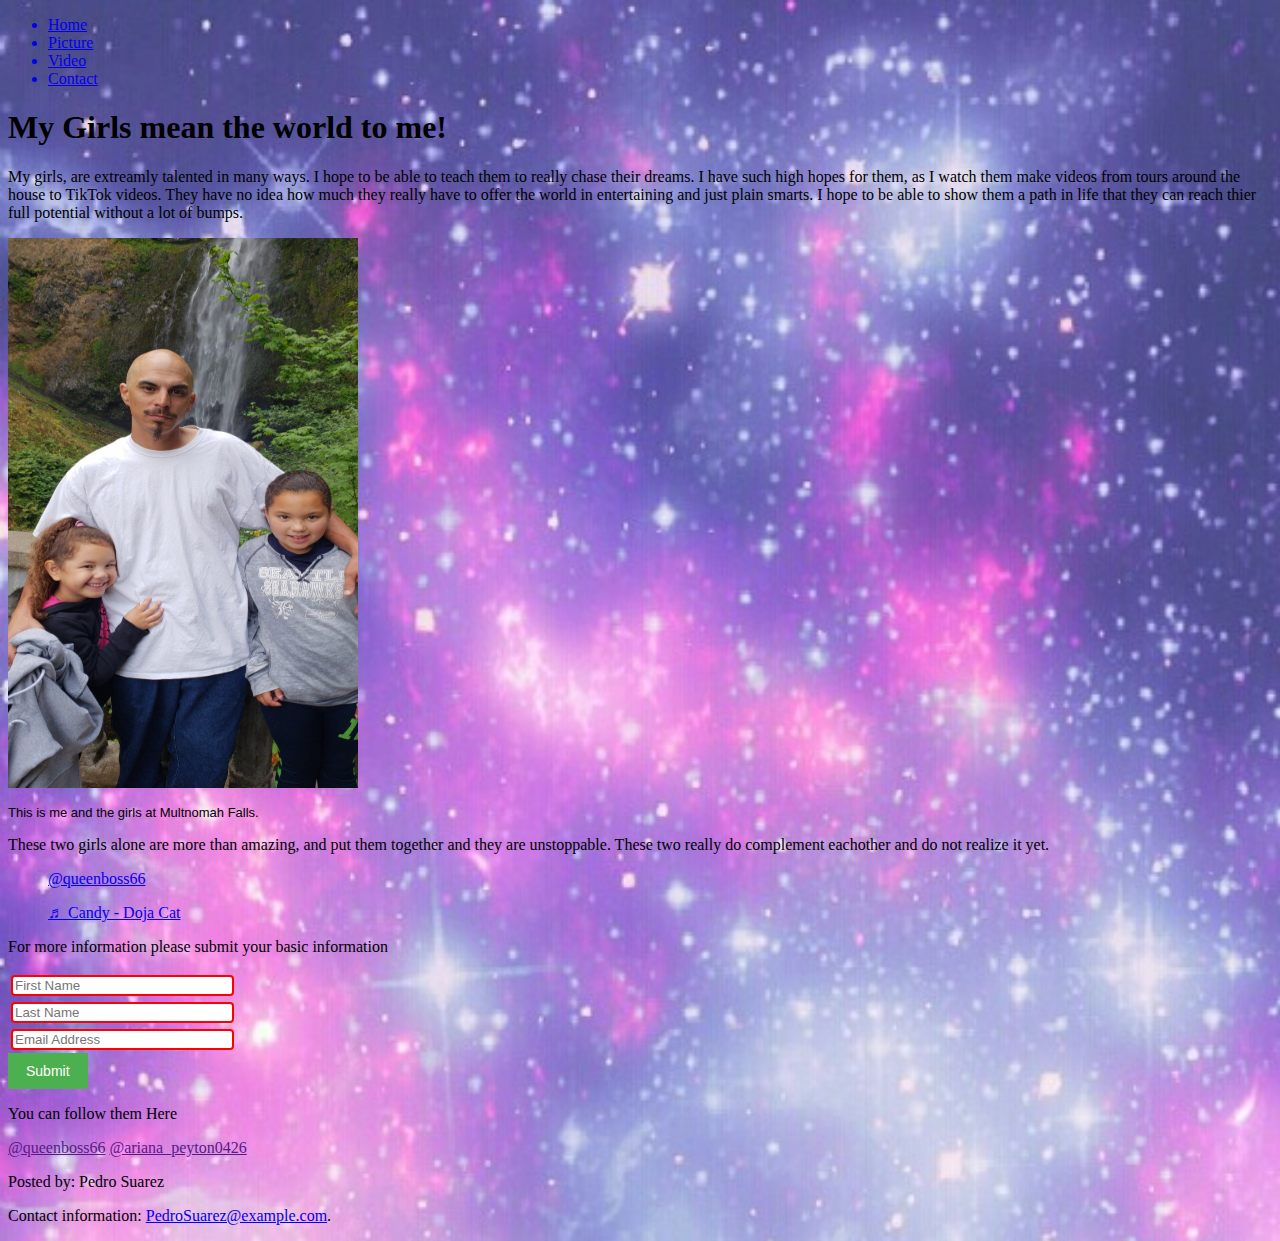
<file: one_page_website/index.html>
<!DOCTYPE html>

<head>
    <meta charset="utf-8">
    <title>My Girls are my Everything</title>
    <meta name="Pedro Suarez">
    <link rel="stylesheet" type="text/css" href="./css/one_page_website.css">
   
</head>

<body>
    
<!-- Nav -->

<div class="wrap">
    <div class="menu">
        <ul class="menu">
            <a href="#home"><li>Home</li></a>
            <a href="#pic"><li>Picture</li></a>
            <a href="#video"><li>Video</li></a>
            <a href="#contact"><li>Contact</li></a>
        </ul>
    </div>
</div>
<!-- End Nav -->

    <main>

        <!-- home -->
<div id="home">
    <h1><span class="blinking">My Girls mean the world to me!</span></h1>

</div>

<div>
    <p>My girls, are extreamly talented in many ways. I hope to be able to teach them to really chase 
        their dreams. I have such high hopes for them, as I watch them make videos from
        tours around the house to TikTok videos. They have no idea how much they really have
        to offer the world in entertaining and just plain smarts. I hope to be able to 
        show them a path in life that they can reach thier full potential without a 
        lot of bumps.
    </p>
</div>
<!-- End home -->

<!-- Picture -->

<div id="pic">

    <img src="./images/girls_1.JPG" alt="My girls" height="550" width="350">
        <p class="picture">
        This is me and the girls at Multnomah Falls.
        </p>

</div>
<!-- End picture -->

</main>


<footer>

    <!-- video -->
    <div>
        <p>
            These two girls alone are more than amazing, and put them together and they are
            unstoppable. These two really do complement eachother and do not realize it yet.
        </p>
    </div>

    <div id="video">

        <blockquote class="tiktok-embed" cite="https://www.tiktok.com/@queenboss66/video/6774871195062979846" data-video-id="6774871195062979846" style="max-width: 400px;min-width: 250px;" > <section> <a target="_blank" title="@queenboss66" href="https://www.tiktok.com/@queenboss66">@queenboss66</a> <p></p> <a target="_blank" title="♬ Candy - Doja Cat" href="https://www.tiktok.com/music/Candy-6755825984173280006">♬ Candy - Doja Cat</a> </section> </blockquote> <script async src="https://www.tiktok.com/embed.js"></script>
            
    </div>
<!-- End video -->

<!-- Contact -->

<section>
    <div id="contact">
        <p>For more information please submit your basic information</p>
        <form>
            <input type="text" name="firstname" placeholder="First Name"><br>
            <input type="text" name="lastname" placeholder="Last Name"><br>
            <input type="text" name="email" placeholder="Email Address"><br>
          </form>
          <button class="button" type="submit" value="Submit">Submit</button> 
    </div>
</section>
<!-- tiktok links -->
<p>You can follow them Here</p>
<a href="">@queenboss66</a>
<a href="">@ariana_peyton0426</a>

<p>Posted by: Pedro Suarez</p>
            <p>Contact information: <a href="#">
            PedroSuarez@example.com</a>.</p>

</footer>

</html>
</file>
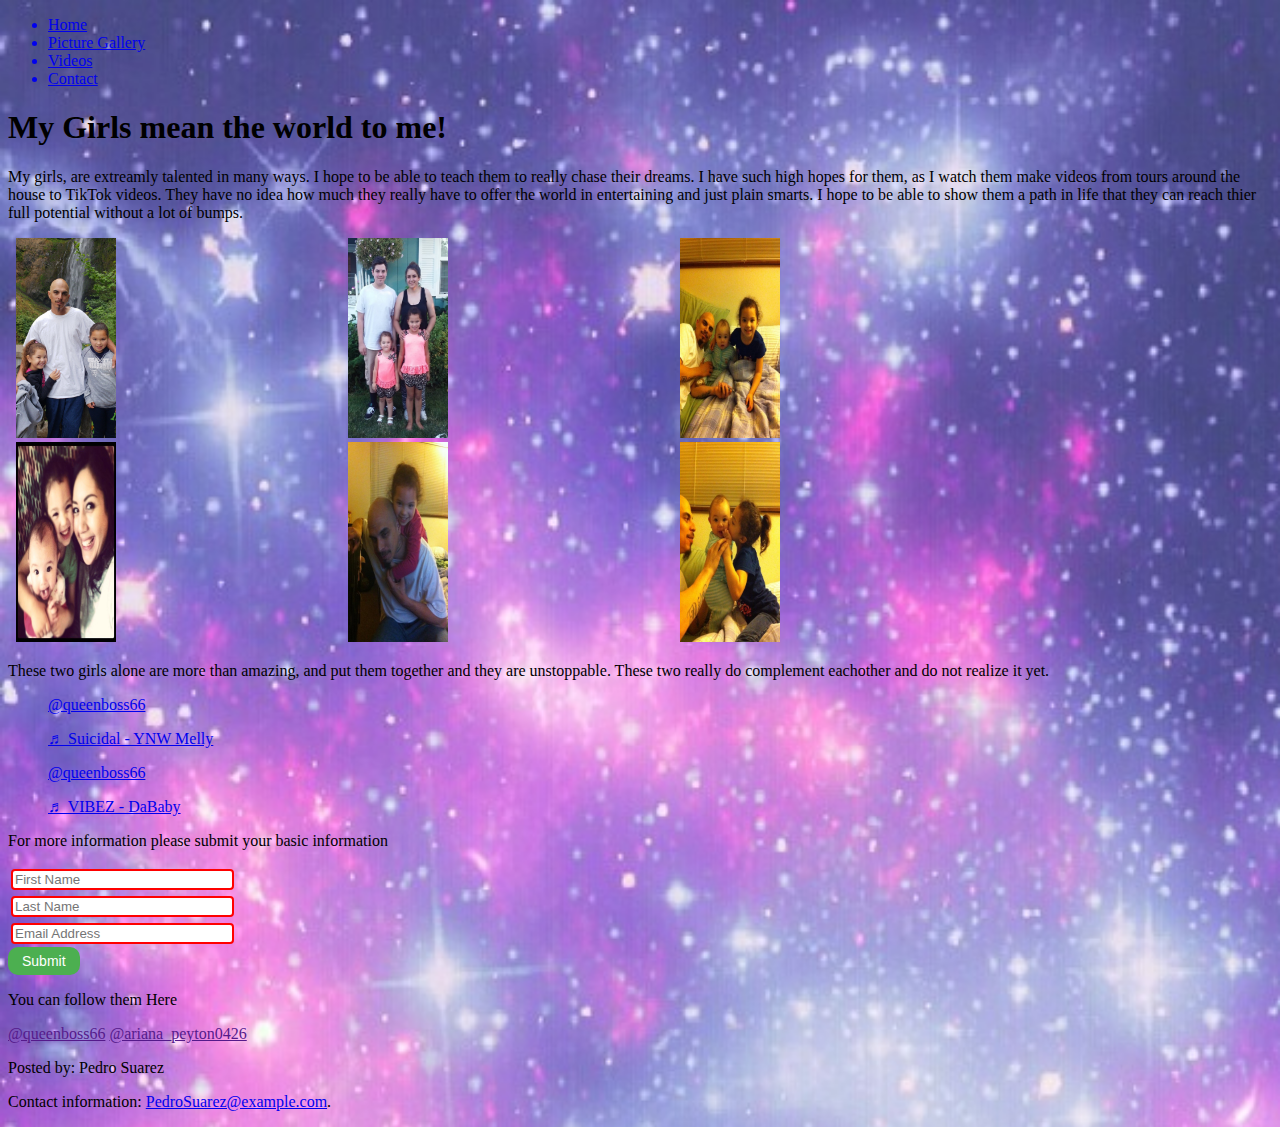
<file: website/index.html>
<!DOCTYPE html>

<head>
    <meta charset="utf-8">
    <title>My Girls are my Everything</title>
    <meta name="Pedro Suarez">
    <link rel="stylesheet" type="text/css" href="./css/one_page_website.css">
    <script src="./js/one_page.js"></script>
</head>

<body>

    <!-- Nav -->
    <div class="wrap">
        <div class="menu">
            <ul class="menu">
                <a href="#home">
                    <li>Home</li>
                </a>
                <a href="#pic">
                    <li>Picture Gallery</li>
                </a>
                <a href="#video">
                    <li>Videos</li>
                </a>
                <a href="#contact">
                    <li>Contact</li>
                </a>
            </ul>
        </div>
    </div>
    <!-- End Nav -->

    <main>

        <!-- home -->
        <div id="home">
            <h1><span class="blinking">My Girls mean the world to me!</span></h1>

        </div>

        <div>
            <p>My girls, are extreamly talented in many ways. I hope to be able to teach them to really chase
                their dreams. I have such high hopes for them, as I watch them make videos from
                tours around the house to TikTok videos. They have no idea how much they really have
                to offer the world in entertaining and just plain smarts. I hope to be able to
                show them a path in life that they can reach thier full potential without a
                lot of bumps.
            </p>
        </div>
        <!-- End home -->

        <!-- Lightbox imgs -->
        <div class="row" id="pic">
            <div class="column">
                <img src="./images/girls_1.JPG" alt="My girls" height="200px" width="100px"
                    onclick="openModal();currentSlide(1)" class="hover-shadow">
            </div>
            <div class="column">
                <img src="./images/img1.jpg" height="200px" width="100px" onclick="openModal();currentSlide(2)"
                    class="hover-shadow">
            </div>
            <div class="column">
                <img src="./images/img2.jpg" height="200px" width="100px" onclick="openModal();currentSlide(3)"
                    class="hover-shadow">
            </div>
            <div class="column">
                <img src="./images/img6.jpg" height="200px" width="100px" onclick="openModal();currentSlide(4)"
                    class="hover-shadow">
            </div>
            <div class="column">
                <img src="./images/img3.jpg" height="200px" width="100px" onclick="openModal();currentSlide(3)"
                    class="hover-shadow">
            </div>
            <div class="column">
                <img src="./images/img4.jpg" height="200px" width="100px" onclick="openModal();currentSlide(4)"
                    class="hover-shadow">
            </div>
        </div>
        <!-- End Lightbox imgs-->

        <!-- Lightbox -->
        <div id="myModal" class="modal">
            <span class="close cursor" onclick="closeModal()">&times;</span>
            <div class="modal-content">

                <div class="mySlides">
                    <div class="numbertext">1 / 6</div>
                    <img src="./images/girls_1.JPG" height="560px" width="425px">
                </div>

                <div class="mySlides">
                    <div class="numbertext">2 / 6</div>
                    <img src="./images/img1.jpg" height="560px" width="425px">
                </div>

                <div class="mySlides">
                    <div class="numbertext">3 / 6</div>
                    <img src="./images/img2.jpg" height="560px" width="425px">
                </div>

                <div class="mySlides">
                    <div class="numbertext">4 / 6</div>
                    <img src="./images/img6.jpg" height="560px" width="425px">
                </div>

                <div class="mySlides">
                    <div class="numbertext">5 / 6</div>
                    <img src="./images/img3.jpg" height="560px" width="425px">
                </div>

                <div class="mySlides">
                    <div class="numbertext">6 / 6</div>
                    <img src="./images/img4.jpg" height="560px" width="425px">
                </div>
                <!-- End Lightbox -->

                <!-- Next/prev controls -->
                <a class="prev" onclick="plusSlides(-1)">&#10094;</a>
                <a class="next" onclick="plusSlides(1)">&#10095;</a>
                <!-- End Next/Prev controls-->

                <!-- Caption text -->
                <div class="caption-container">
                    <p id="caption"></p>
                </div>
                <!-- End Caption text-->

                <!-- Thumbnail image controls -->
                <div class="column">
                    <img class="thumbImg" src="./images/girls_1.JPG" height="200px" width="100px"
                        onclick="currentSlide(1)" alt="This is me and the girls at Multnomah Falls.">
                </div>

                <div class="column">
                    <img class="thumbImg" src="./images/img1.jpg" height="200px" width="100px" onclick="currentSlide(2)"
                        alt="My kids at a wedding">
                </div>

                <div class="column">
                    <img class="thumbImg" src="./images/img2.jpg" height="200px" width="100px" onclick="currentSlide(3)"
                        alt="My two youngest girls hanging out with me">
                </div>

                <div class="column">
                    <img class="thumbImg" src="./images/img6.jpg" height="200px" width="100px" onclick="currentSlide(4)"
                        alt="Laureen and the girls">
                </div>

                <div class="column">
                    <img class="thumbImg" src="./images/img3.jpg" height="200px" width="100px" onclick="currentSlide(3)"
                        alt="Me and Peyton when she was younger">
                </div>

                <div class="column">
                    <img class="thumbImg" src="./images/img4.jpg" height="200px" width="100px" onclick="currentSlide(4)"
                        alt="Peyton and baby Ari">
                </div>
                <!-- End Thumbnail controls -->
            </div>
        </div>
    </main>
</body>

<footer>
    <div>
        <p>
            These two girls alone are more than amazing, and put them together and they are
            unstoppable. These two really do complement eachother and do not realize it yet.
        </p>
    </div>

    <!-- tiktok videos -->
    <div id="video">
        <blockquote class="tiktok-embed" cite="https://www.tiktok.com/@queenboss66/video/6780821786373180677"
            data-video-id="6780821786373180677" style="max-width: 605px;min-width: 325px;">
            <section> <a target="_blank" title="@queenboss66"
                    href="https://www.tiktok.com/@queenboss66">@queenboss66</a>
                <p></p> <a target="_blank" title="♬ Suicidal - YNW Melly"
                    href="https://www.tiktok.com/music/Suicidal-6768934736241920773">♬ Suicidal - YNW Melly</a>
            </section>
        </blockquote>

        <script async src="https://www.tiktok.com/embed.js"></script>
        <blockquote class="tiktok-embed" cite="https://www.tiktok.com/@queenboss66/video/6780446456777035014"
            data-video-id="6780446456777035014" style="max-width: 605px;min-width: 325px;">
            <section> <a target="_blank" title="@queenboss66"
                    href="https://www.tiktok.com/@queenboss66">@queenboss66</a>
                <p></p> <a target="_blank" title="♬ VIBEZ - DaBaby"
                    href="https://www.tiktok.com/music/VIBEZ-6770379728990882565">♬ VIBEZ - DaBaby</a>
            </section>
        </blockquote>
        <script async src="https://www.tiktok.com/embed.js"></script>
    </div>
    <!-- End tiktok videos -->

    <!-- Contact -->
    <section>
        <div id="contact">
            <p>For more information please submit your basic information</p>
            <form>
                <input type="text" name="firstname" placeholder="First Name"><br>
                <input type="text" name="lastname" placeholder="Last Name"><br>
                <input type="text" name="email" placeholder="Email Address"><br>
            </form>
            <button class="button" type="submit" value="Submit">Submit</button>
        </div>
    </section>
    <!-- End Contact -->

    <!-- tiktok links -->
    <p>You can follow them Here</p>
    <a href="">@queenboss66</a>
    <a href="">@ariana_peyton0426</a>

    <p>Posted by: Pedro Suarez</p>
    <p>Contact information: <a href="#">
            PedroSuarez@example.com</a>.</p>

</footer>

</html>
</file>
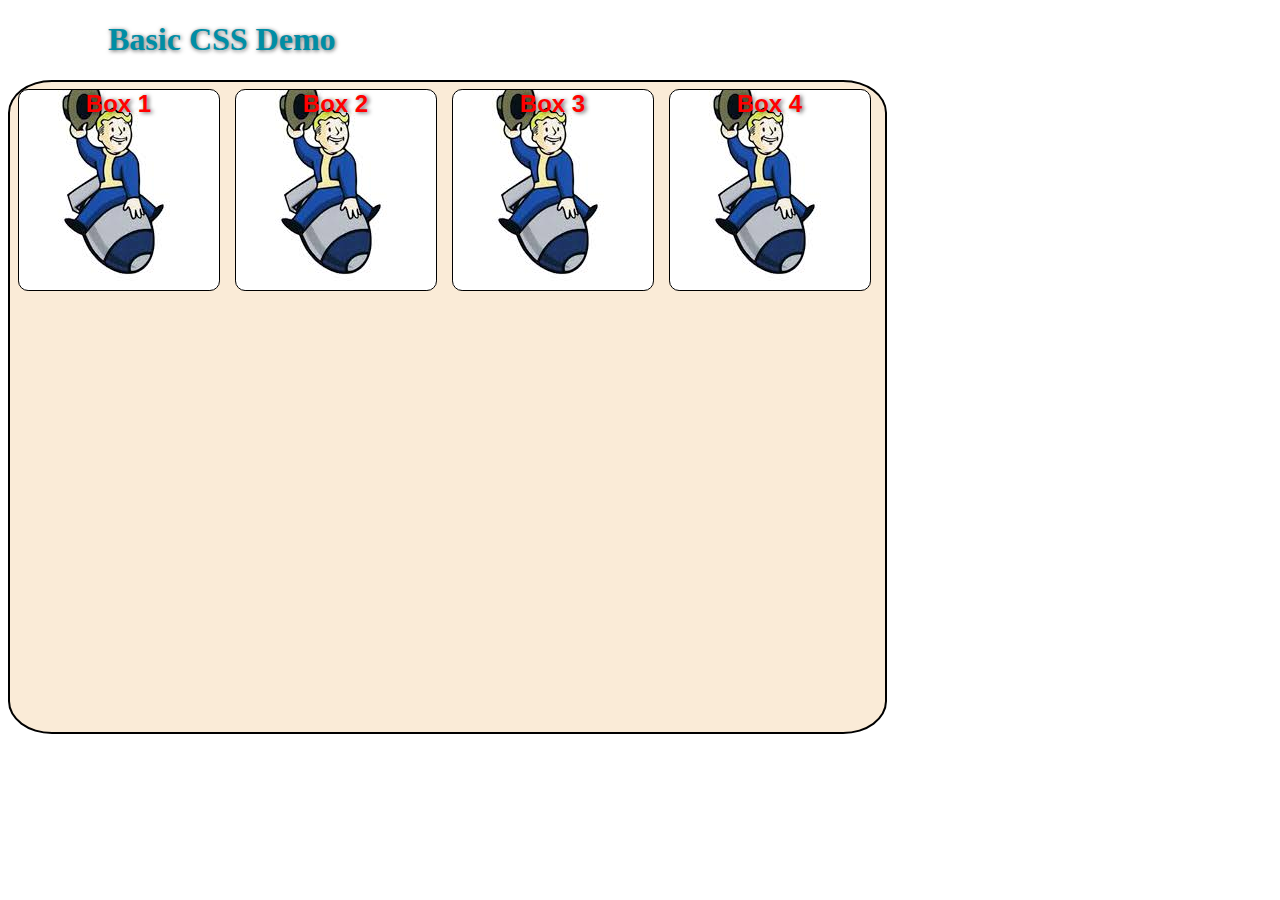
<file: basic_css_demo_1.html>
<!DOCTYPE html>
<html>
    <head>
        <meta charset="utf-8">
        <title>Basic CSS Demo</title>
        <link type="text/css" rel="stylesheet" href="./css/basic_css_demo_1.css">
    </head>

    <body>

        <div>
            <h1>Basic CSS Demo</h1>
        </div>

        <div class="container">
            <div class="squares">
                <p>Box 1</p>
            </div>

            <div class="squares">
                <p>Box 2</p>
            </div>

            <div class="squares">
                <p>Box 3</p>
            </div>

            <div class="squares">
                <p>Box 4</p>
            </div>
        </div>

    </body>

</html>
</file>
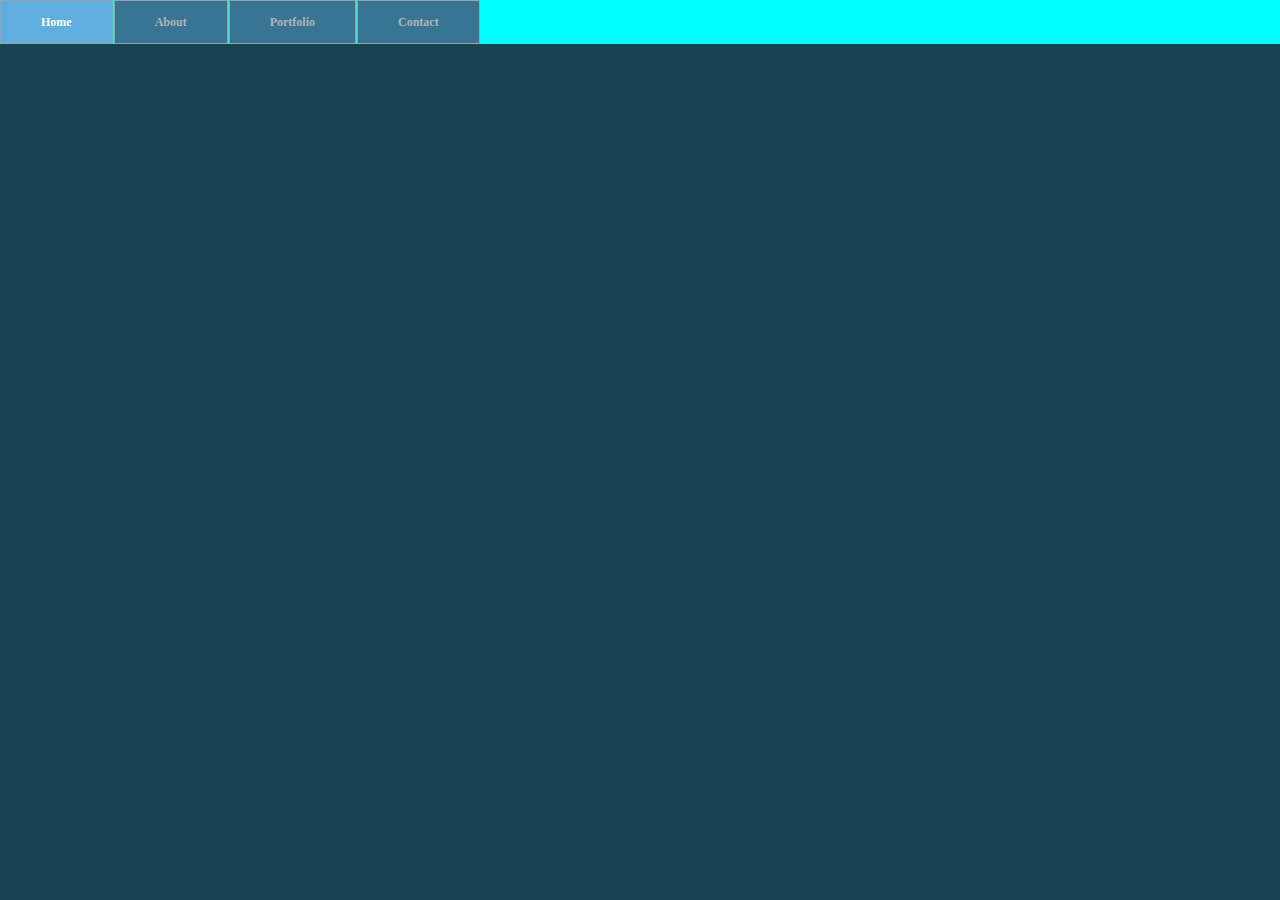
<file: css_menu_rollover.html>
<!DOCTYPE html>
<html lang=en>
    <head>
        <meta charset="utf-8">
        <title>CSS drop-down Menu Demo</title>
        <link rel="stylesheet" href="./css/menu_rollover.css">
    </head>
    <body>
        <div class="wrap">
            <div class="menu-container">
                <ul class="menu">
                    <li>Home</li>
                    <li>About</li>
                    <li>Portfolio
                        <ul class="submenu">
                            <li>Page 1</li>
                            <li>Page 2</li>
                            <li>Page 3</li>
                            <li>Page 4</li>
                        </ul>
                    </li>
                    <li>Contact</li>
                </ul>
            </div>
        </div>
    </body>
</html>
</file>
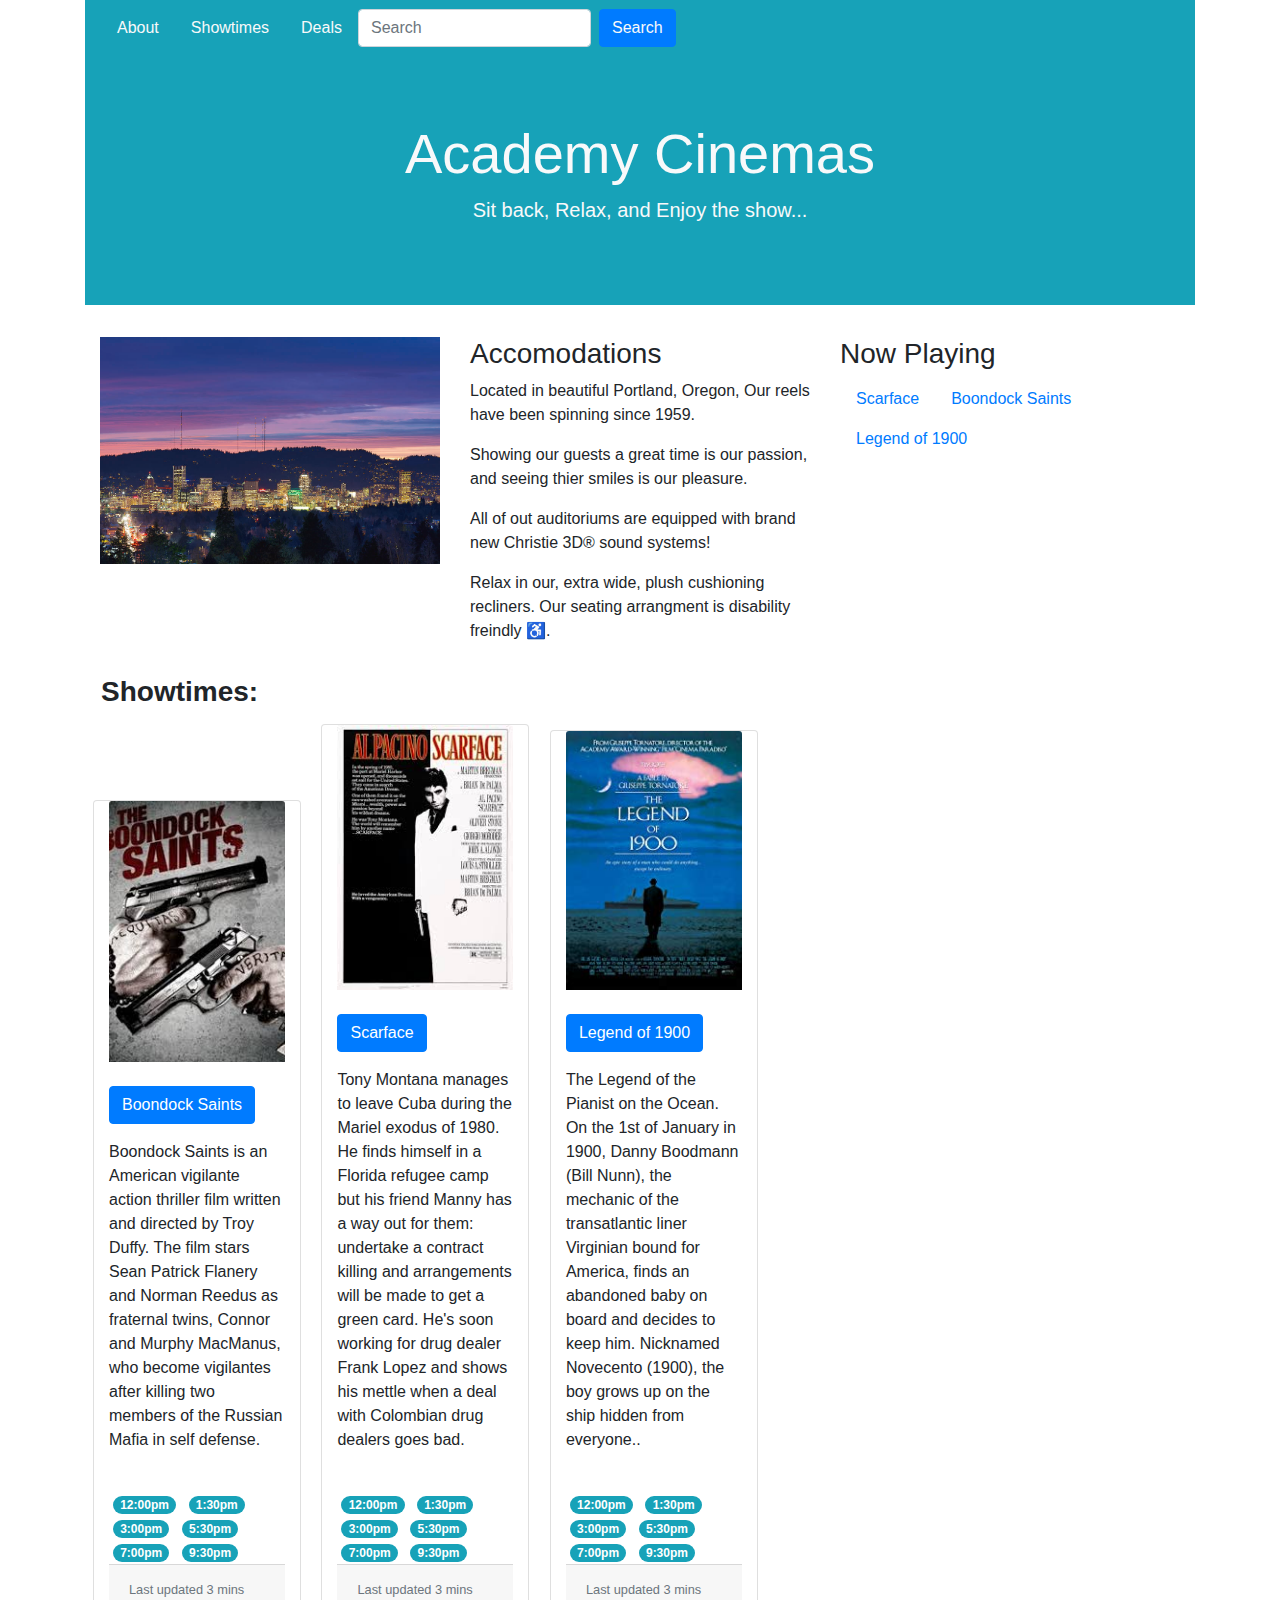
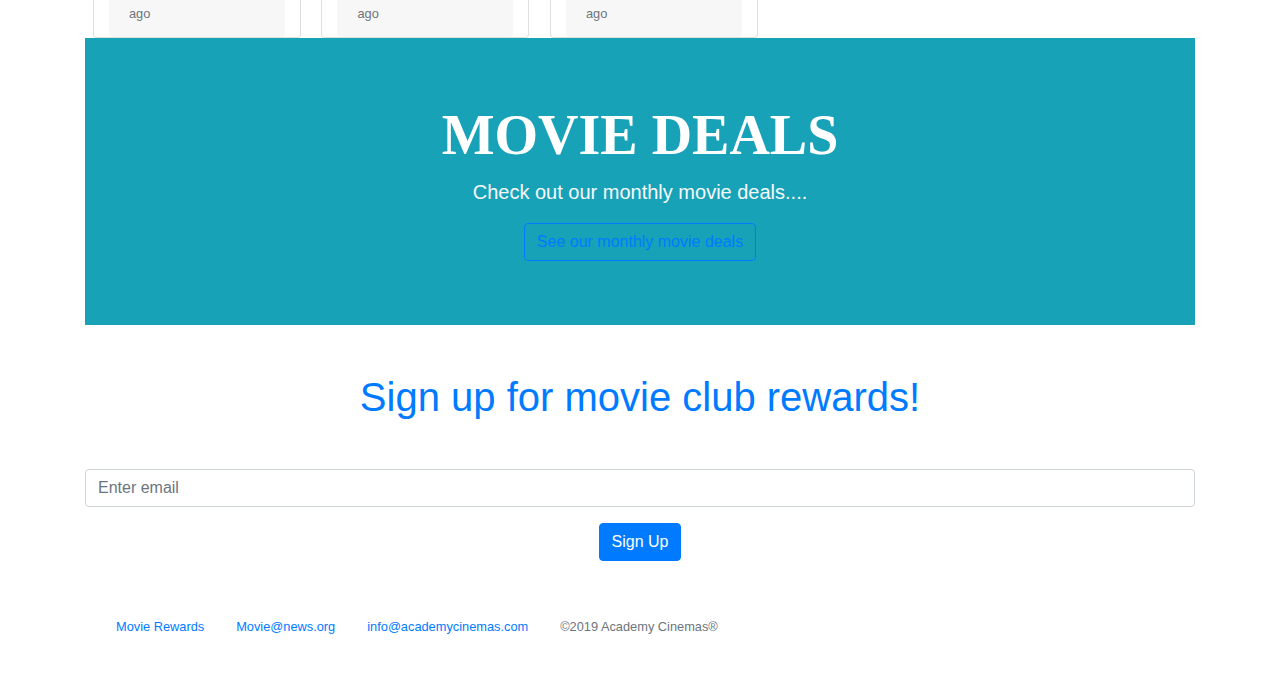
<file: boostrap_4_project/academy_cinemas.html>
<!doctype html>
<html lang="en">

<head>
  <!-- Required meta tags -->
  <meta charset="utf-8">
  <meta name="viewport" content="width=device-width, initial-scale=1, shrink-to-fit=no">

  <!-- Bootstrap CSS -->
  <link rel="stylesheet" href="https://maxcdn.bootstrapcdn.com/bootstrap/4.0.0/css/bootstrap.min.css"
    integrity="sha384-Gn5384xqQ1aoWXA+058RXPxPg6fy4IWvTNh0E263XmFcJlSAwiGgFAW/dAiS6JXm" crossorigin="anonymous">

  <title>Academy Cinemas</title>
</head>

<body>

  <div class="container">
    <nav class="navbar navbar-expand-lg navbar-light bg-info">
      <!-- Navbar -->
      <ul class="nav">
        <li class="nav-item active">
          <a class="nav-link text-light" href="#about">About</a>
        </li>
        <li class="nav-item active">
          <a class="nav-link text-light" href="#showtimes">Showtimes</a>
        </li>
        <li class="nav-item active">
          <a class="nav-link text-light" href="#deals">Deals</a>
        </li>
      </ul>
      <form class="form-inline my-2 my-lg-0">
        <input class="form-control mr-sm-2" type="search" placeholder="Search" aria-label="Search">
        <button class="btn btn-primary my-2 my-sm-0 text-light" type="submit">Search</button>
      </form>
    </nav>
    <!-- End Navbar -->

    <div class="jumbotron jumbotron-fluid bg-info text-light text-center">
      <div class="container">
        <h1 class="display-4">Academy Cinemas</h1>
        <p class="lead">Sit back, Relax, and Enjoy the show...</p>
      </div>
    </div>
    <div class="container">
      <div class="row">
        <div class="col-sm">

          <img class="img-fluid" src="./img/portland_skyline.jpg " alt="">

        </div>
        <div id="about" class="col-sm">

          <h3>Accomodations</h3>
          <p>Located in beautiful Portland, Oregon, Our reels have been spinning since 1959.</p>
          <p>Showing our guests a great time is our passion, and seeing thier smiles is our pleasure.</p>
          <p>All of out auditoriums are equipped with brand new Christie 3D&reg; sound systems!</p>
          <p>Relax in our, extra wide, plush cushioning recliners. Our seating arrangment is disability freindly &#9855.
          </p>

        </div>
        <div class="col-sm">

          <h3>Now Playing</h3>
          <ul class="nav">
            <li class="nav-item">
              <a class="nav-link active" href="#">Scarface</a>
            </li>
            <li class="nav-item">
              <a class="nav-link" href="#">Boondock Saints</a>
            </li>
            <li class="nav-item">
              <a class="nav-link" href="#">Legend of 1900</a>
            </li>
          </ul>

        </div>
      </div>
    </div>

    <!-- Showtimes -->
    <h3 class="my-3 mx-3"><strong>Showtimes:</strong></h3>
    <div class="">
      <div id="showtimes" class="card d-inline-block mx-2 col-sm" style="width: 13rem;">
        <img class="card-img-top" src="./img/boondock.jpeg" alt="">
        <div class="card-block"><br>
          <button type="button" class="btn btn-primary" data-toggle="modal" data-target="#boon">
            Boondock Saints
          </button>
          <p class="card-text">
            <blockquote cite="https://en.wikipedia.org/wiki/The_Boondock_Saints">
              Boondock Saints is an American vigilante action thriller
              film written and directed by Troy Duffy. The film stars Sean Patrick Flanery and
              Norman Reedus as fraternal twins, Connor and Murphy MacManus, who become vigilantes
              after killing two members of the Russian Mafia in self defense.</blockquote>
          </p><br>
          <span class="badge badge-pill badge-info col-m-3 mx-1">12:00pm</span>
          <span class="badge badge-pill badge-info col-m-3 mx-1">1:30pm</span>
          <span class="badge badge-pill badge-info col-m-3 mx-1">3:00pm</span>
          <span class="badge badge-pill badge-info col-m-3 mx-1">5:30pm</span>
          <span class="badge badge-pill badge-info col-m-3 mx-1">7:00pm</span>
          <span class="badge badge-pill badge-info col-m-3 mx-1">9:30pm</span>
        </div>
        <div class="card-footer">
          <small class="text-muted">Last updated 3 mins ago</small>
        </div>
      </div>

      <div class="card d-inline-block mx-2 col-sm" style="width: 13rem;">
        <img class="card-img-top" src="./img/scarface.jpeg" alt="">
        <div class="card-block"><br>
          <button type="button" class="btn btn-primary" data-toggle="modal" data-target="#scar">
            Scarface
          </button>
          <p class="card-text">
            <blockquote cite="https://www.imdb.com/title/tt0086250/">
              Tony Montana manages to leave Cuba during the Mariel exodus of 1980.
              He finds himself in a Florida refugee camp but his friend Manny has a way out for them:
              undertake a contract killing and arrangements will be made to get a green card.
              He's soon working for drug dealer Frank Lopez and shows his mettle when a deal with Colombian drug dealers
              goes bad.</blockquote>
          </p><br>
          <span class="badge badge-pill badge-info col-m-3 mx-1">12:00pm</span>
          <span class="badge badge-pill badge-info col-m-3 mx-1">1:30pm</span>
          <span class="badge badge-pill badge-info col-m-3 mx-1">3:00pm</span>
          <span class="badge badge-pill badge-info col-m-3 mx-1">5:30pm</span>
          <span class="badge badge-pill badge-info col-m-3 mx-1">7:00pm</span>
          <span class="badge badge-pill badge-info col-m-3 mx-1">9:30pm</span>
        </div>
        <div class="card-footer">
          <small class="text-muted">Last updated 3 mins ago</small>
        </div>
      </div>

      <div class="card d-inline-block mx-2 col-sm" style="width: 13rem;">
        <img class="card-img-top" src="./img/1900.jpg" alt="">
        <div class="card-block"><br>
          <button type="button" class="btn btn-primary" data-toggle="modal" data-target="#1900">
            Legend of 1900
          </button>
          <p class="card-text">
            <blockquote cite="https://www.amazon.com/Legend-1900-Tim-Roth/dp/B000066744">
              The Legend of the Pianist on the Ocean. On the 1st of January in 1900, Danny Boodmann
              (Bill Nunn), the mechanic of the transatlantic liner Virginian bound for America, finds an abandoned baby
              on
              board and decides to keep him. Nicknamed Novecento (1900), the boy grows up on the ship hidden from
              everyone..</blockquote>
          </p><br>
          <span class="badge badge-pill badge-info col-m-3 mx-1">12:00pm</span>
          <span class="badge badge-pill badge-info col-m-3 mx-1">1:30pm</span>
          <span class="badge badge-pill badge-info col-m-3 mx-1">3:00pm</span>
          <span class="badge badge-pill badge-info col-m-3 mx-1">5:30pm</span>
          <span class="badge badge-pill badge-info col-m-3 mx-1">7:00pm</span>
          <span class="badge badge-pill badge-info col-m-3 mx-1">9:30pm</span>
        </div>
        <div class="card-footer">
          <small class="text-muted">Last updated 3 mins ago</small>
        </div>
      </div>
    </div>
    <!-- End Showtimes -->

    <!-- Jumbotron heading -->
    <div class="jumbotron jumbotron-fluid bg-info text-light text-center">
      <div class="container">
        <h1 class="display-4 hidden-sm-down"
          style="color: #fff; font-family: roboto; font-weight: 900; text-transform: uppercase;">Movie Deals</h1>
        <p class="lead">Check out our monthly movie deals....</p>
        <!-- Button trigger modal -->
        <button type="button" class="btn btn-outline-primary" data-toggle="modal" data-target="#register">
          See our monthly movie deals
        </button>
      </div>
    </div>
    <!-- End jumbotron -->
    <!-- Deals -->
    <div id="deals" class="text-center">
      <h1 class="text-primary my-5">Sign up for movie club rewards!</h1>
      <form>
        <div class="form-group">
          <input type="email" class="form-control" id="exampleInputEmail1" aria-describedby="emailHelp"
            placeholder="Enter email">
        </div>
        <button type="button" class="btn btn-primary" data-container="body" data-toggle="popover" data-placement="top"
          data-content="Submit your Email to receive Great movie reward deals!">
          Sign Up
        </button>
      </form>
    </div>
    <!-- End Deals -->

    <!-- Form Modal -->
    <div class="modal" id="register" tabindex="-1" role="dialog">
      <div class="modal-dialog" role="document">
        <div class="modal-content">
          <div class="modal-header">
            <h5 class="modal-title">Register to receive movie deals</h5>
            <button type="button" class="close" data-dismiss="modal" aria-label="Close">
              <span aria-hidden="true">&times;</span>
            </button>
          </div>
          <div class="modal-body">
            <form>
              <div class="form-group">
                <label for="inputFname">First Name</label>
                <input type="text" class="form-control" id="Fname" placeholder="First Name">
              </div>
              <div class="form-group">
                <label for="inputLname">Last Name</label>
                <input type="text" class="form-control" id="Lname" placeholder="Last Name">
              </div>
              <div class="form-row">
                <div class="form-group col-md-6">
                  <label for="inputEmail4">Email</label>
                  <input type="email" class="form-control" id="inputEmail" placeholder="Email">
                </div>
                <div class="form-group col-md-6">
                  <label for="inputPassword4">Password</label>
                  <input type="password" class="form-control" id="inputPassword" placeholder="Password">
                </div>
              </div>
            </form>
          </div>
          <div class="modal-footer">
            <button type="button" class="btn btn-primary">Save changes</button>
            <button type="button" class="btn btn-secondary" data-dismiss="modal">Close</button>
          </div>
        </div>
      </div>
    </div>
    <!-- End Modal-->

    <!-- Video modal -->
    <div class="modal fade" id="boon" tabindex="-1" role="dialog" aria-labelledby="exampleModalCenterTitle"
      aria-hidden="true">
      <div class="modal-dialog modal-dialog-centered" role="document">
        <div class="modal-content">
          <div class="modal-header">
            <h5 class="modal-title" id="exampleModalLongTitle">Boondock Saints</h5>
            <button type="button" class="close" data-dismiss="modal" aria-label="Close">
              <span aria-hidden="true">&times;</span>
            </button>
          </div>
          <div class="modal-body">
            <iframe class="embed-responsive-item" width="465" height="315" src="https://www.youtube.com/embed/ydXojYfCF3I?start=7" frameborder="0"
              allow="accelerometer; autoplay; encrypted-media; gyroscope; picture-in-picture" allowfullscreen></iframe>
          </div>
          <div class="modal-footer">
            <button type="button" class="btn btn-secondary" data-dismiss="modal">Close</button>
          </div>
        </div>
      </div>
    </div>

    <div class="modal fade" id="scar" tabindex="-1" role="dialog" aria-labelledby="exampleModalCenterTitle"
      aria-hidden="true">
      <div class="modal-dialog modal-dialog-centered" role="document">
        <div class="modal-content">
          <div class="modal-header">
            <h5 class="modal-title" id="exampleModalLongTitle">Scarface (1983)</h5>
            <button type="button" class="close" data-dismiss="modal" aria-label="Close">
              <span aria-hidden="true">&times;</span>
            </button>
          </div>
          <div class="modal-body">
            <iframe class="embed-responsive-item" width="465" height="315"
              src="https://www.youtube.com/embed/cv276Wg3e7I?start=1" frameborder="0"
              allow="accelerometer; autoplay; encrypted-media; gyroscope; picture-in-picture" allowfullscreen></iframe>
          </div>
          <div class="modal-footer">
            <button type="button" class="btn btn-secondary" data-dismiss="modal">Close</button>
          </div>
        </div>
      </div>
    </div>

    <div class="modal fade" id="1900" tabindex="-1" role="dialog" aria-labelledby="exampleModalCenterTitle"
      aria-hidden="true">
      <div class="modal-dialog modal-dialog-centered" role="document">
        <div class="modal-content">
          <div class="modal-header">
            <h5 class="modal-title" id="exampleModalLongTitle">Legend of 1900</h5>
            <button type="button" class="close" data-dismiss="modal" aria-label="Close">
              <span aria-hidden="true">&times;</span>
            </button>
          </div>
          <div class="modal-body">
            <iframe class="embed-responsive-item" width="465" height="315" src="https://www.youtube.com/embed/8Vgm-AzYsyo?start=1" frameborder="0"
              allow="accelerometer; autoplay; encrypted-media; gyroscope; picture-in-picture" allowfullscreen></iframe>
          </div>
          <div class="modal-footer">
            <button type="button" class="btn btn-secondary" data-dismiss="modal">Close</button>
          </div>
        </div>
      </div>
    </div>

    <!-- End Video modal -->

    <div class="container my-5">
      <ul class="nav nav-inline">
        <li class="nav-item">
          <small><a class="nav-link active" href="#">Movie Rewards</a></small>
        </li>
        <li class="nav-item">
          <small><a class="nav-link" href="#">Movie@news.org</a></small>
        </li>
        <li class="nav-item">
          <small><a class="nav-link" href="#">info@academycinemas.com</a></small>
        </li>
        <li class="nav-item">
          <small><a class="nav-link disabled" href="#">&copy;2019 Academy Cinemas&reg;</a></small>
        </li>
      </ul>
    </div>
  </div>
  <!-- Optional JavaScript -->
  <!-- jQuery first, then Popper.js, then Bootstrap JS -->
  <script src="https://code.jquery.com/jquery-3.2.1.slim.min.js"
    integrity="sha384-KJ3o2DKtIkvYIK3UENzmM7KCkRr/rE9/Qpg6aAZGJwFDMVNA/GpGFF93hXpG5KkN"
    crossorigin="anonymous"></script>
  <script src="https://cdnjs.cloudflare.com/ajax/libs/popper.js/1.12.9/umd/popper.min.js"
    integrity="sha384-ApNbgh9B+Y1QKtv3Rn7W3mgPxhU9K/ScQsAP7hUibX39j7fakFPskvXusvfa0b4Q"
    crossorigin="anonymous"></script>
  <script src="https://maxcdn.bootstrapcdn.com/bootstrap/4.0.0/js/bootstrap.min.js"
    integrity="sha384-JZR6Spejh4U02d8jOt6vLEHfe/JQGiRRSQQxSfFWpi1MquVdAyjUar5+76PVCmYl"
    crossorigin="anonymous"></script>
</body>
<script>
  $('.btn').popover({
    trigger: 'focus'
  })

</script>

</html>
</file>
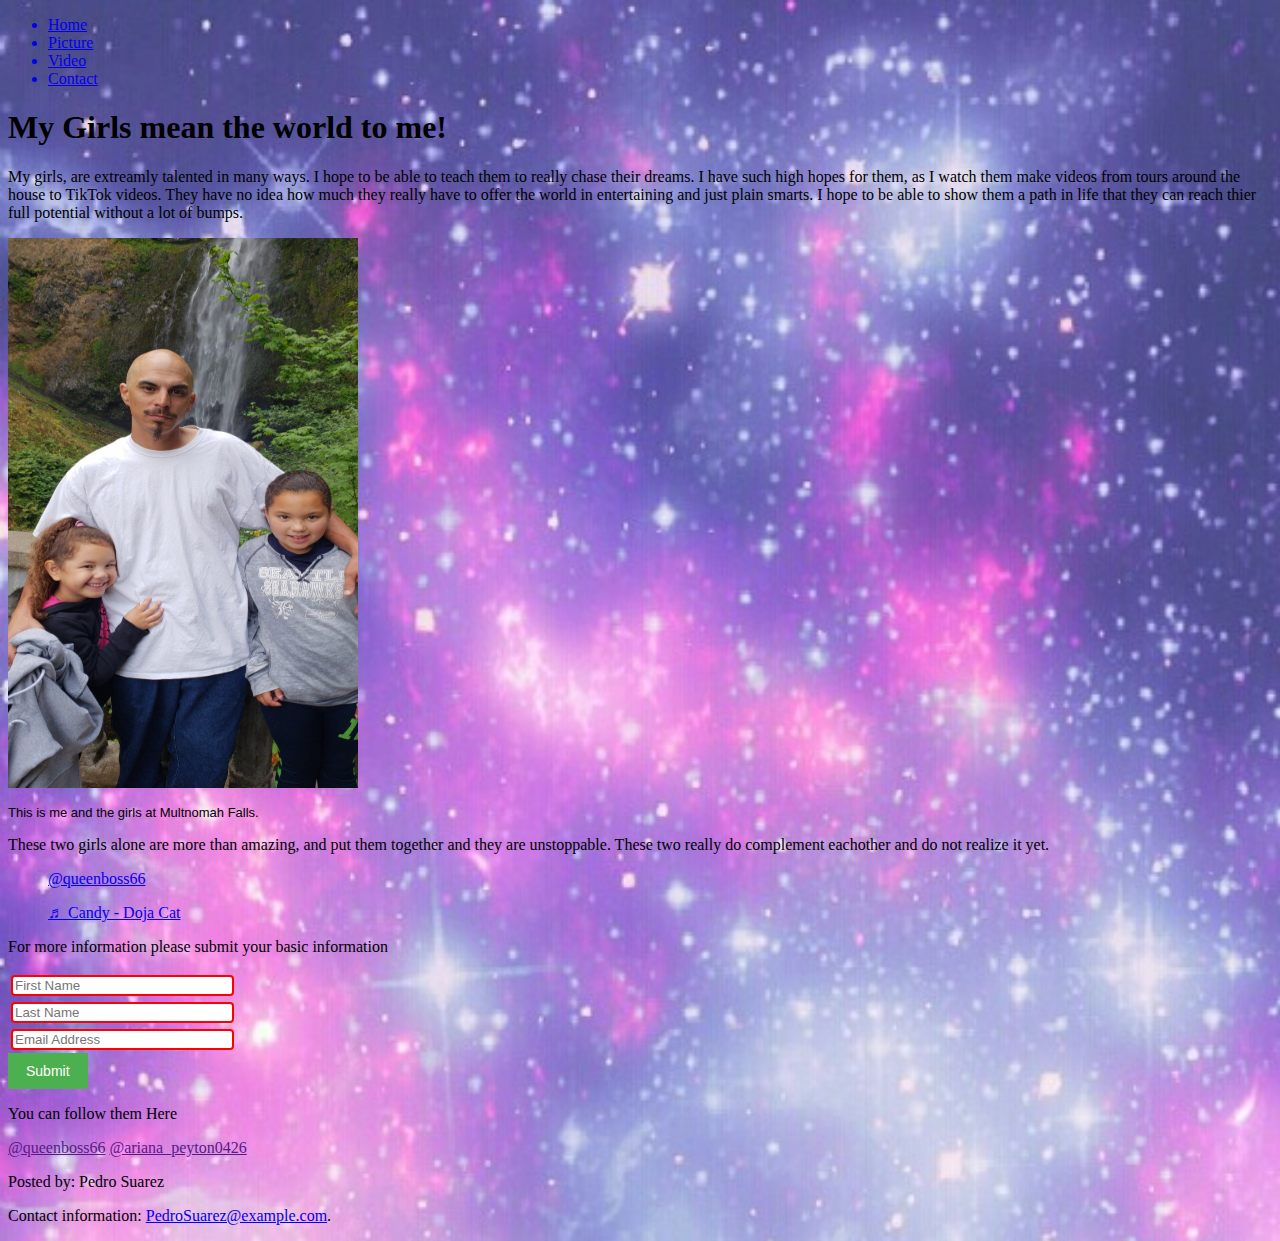
<file: one_page_website/one_page_website.html>
<!DOCTYPE html>

<head>
    <meta charset="utf-8">
    <title>My Girls are my Everything</title>
    <meta name="Pedro Suarez">
    <link rel="stylesheet" type="text/css" href="./css/one_page_website.css">
   
</head>

<body>
    
<!-- Nav -->

<div class="wrap">
    <div class="menu">
        <ul class="menu">
            <a href="#home"><li>Home</li></a>
            <a href="#pic"><li>Picture</li></a>
            <a href="#video"><li>Video</li></a>
            <a href="#contact"><li>Contact</li></a>
        </ul>
    </div>
</div>
<!-- End Nav -->

    <main>

        <!-- home -->
<div id="home">
    <h1><span class="blinking">My Girls mean the world to me!</span></h1>

</div>

<div>
    <p>My girls, are extreamly talented in many ways. I hope to be able to teach them to really chase 
        their dreams. I have such high hopes for them, as I watch them make videos from
        tours around the house to TikTok videos. They have no idea how much they really have
        to offer the world in entertaining and just plain smarts. I hope to be able to 
        show them a path in life that they can reach thier full potential without a 
        lot of bumps.
    </p>
</div>
<!-- End home -->

<!-- Picture -->

<div id="pic">

    <img src="./images/girls_1.JPG" alt="My girls" height="550" width="350">
        <p class="picture">
        This is me and the girls at Multnomah Falls.
        </p>

</div>
<!-- End picture -->

</main>


<footer>

    <!-- video -->
    <div>
        <p>
            These two girls alone are more than amazing, and put them together and they are
            unstoppable. These two really do complement eachother and do not realize it yet.
        </p>
    </div>

    <div id="video">

        <blockquote class="tiktok-embed" cite="https://www.tiktok.com/@queenboss66/video/6774871195062979846" data-video-id="6774871195062979846" style="max-width: 400px;min-width: 250px;" > <section> <a target="_blank" title="@queenboss66" href="https://www.tiktok.com/@queenboss66">@queenboss66</a> <p></p> <a target="_blank" title="♬ Candy - Doja Cat" href="https://www.tiktok.com/music/Candy-6755825984173280006">♬ Candy - Doja Cat</a> </section> </blockquote> <script async src="https://www.tiktok.com/embed.js"></script>
            
    </div>
<!-- End video -->

<!-- Contact -->

<section>
    <div id="contact">
        <p>For more information please submit your basic information</p>
        <form>
            <input type="text" name="firstname" placeholder="First Name"><br>
            <input type="text" name="lastname" placeholder="Last Name"><br>
            <input type="text" name="email" placeholder="Email Address"><br>
          </form>
          <button class="button" type="submit" value="Submit">Submit</button> 
    </div>
</section>
<!-- tiktok links -->
<p>You can follow them Here</p>
<a href="">@queenboss66</a>
<a href="">@ariana_peyton0426</a>

<p>Posted by: Pedro Suarez</p>
            <p>Contact information: <a href="#">
            PedroSuarez@example.com</a>.</p>

</footer>

</html>
</file>
<file: one_page_website/css/one_page_website.css>
.picture {
    font-family: 'Lucida Sans', 'Lucida Sans Regular', 'Lucida Grande', 'Lucida Sans Unicode', Geneva, Verdana, sans-serif;
    font-size: small;
}

.blinking{
    animation:blinkingText 5s infinite;
}
@keyframes blinkingText{
    0%{     color: pink;    }
    49%{    color: transparent; }
    50%{    color: violet; }
    99%{    color:transparent;  }
    100%{   color: purple;    }
}

body {
    background-image: url("../images/background_1.jpg");
    background-repeat: no-repeat;
    background-size: cover;
   }

   input {
    width: 17%;
    margin: 3px;
    border: 2px solid red;
    border-radius: 4px;
  }

  .button {
    background-color: #4CAF50;
    border: none;
    color: white;
    padding: 10px 18px;
    text-align: center;
    text-decoration: none;
    display: inline-block;
    font-size: 14px;
</file>
<file: website/css/one_page_website.css>
.picture {
    font-family: 'Lucida Sans', 'Lucida Sans Regular', 'Lucida Grande', 'Lucida Sans Unicode', Geneva, Verdana, sans-serif;
    font-size: small;
}

.blinking{
    animation:blinkingText 5s infinite;
}
@keyframes blinkingText{
    0%{     color: pink;    }
    49%{    color: transparent; }
    50%{    color: violet; }
    99%{    color:transparent;  }
    100%{   color: purple;    }
}

body {
    background-image: url("../images/background_1.jpg");
    background-repeat: no-repeat;
    background-size: cover;
   }

   input {
    width: 17%;
    margin: 3px;
    border: 2px solid red;
    border-radius: 4px;
  }

  .button {
    background-color: #4CAF50;
    border: none;
    color: white;
    padding: 6px 14px;
    text-align: center;
    text-decoration: none;
    display: inline-block;
    font-size: 14px;
    border-radius: 10px;
  }

  .button:hover {
    cursor: pointer;

  }

  .row > .column {
    padding: 0 8px;
  }
  
  .row:after {
    content: "";
    display: table;
    clear: both;
  }
 
  .column {
    float: left;
    width: 25%;
  }
  
  .modal {
    display: none;
    position: fixed;
    z-index: 1;
    padding-top: 100px;
    left: 200px;
    top: 0;
    width: 50%;
    height: 100%;
    overflow: auto;
    background-color: black;
    margin-left: auto;
    margin-right: auto;
  }

  .modal-content {
    position: relative;
    background-color: #fefefe;
    margin-left: auto;
    margin-right: auto;
    padding: 0;
    width: 90%;
    max-width: 1200px;
  }

  .close {
    color: white;
    position: absolute;
    top: 10px;
    right: 25px;
    font-size: 35px;
    font-weight: bold;
  }
  
  .close:hover,
  .close:focus {
    color: #999;
    text-decoration: none;
    cursor: pointer;
  }
  
  .mySlides {
    display: none;
    margin-left: auto;
    margin-right: auto;
  }
  
  .prev,
  .next {
    cursor: pointer;
    position: absolute;
    top: 50%;
    width: auto;
    padding: 16px;
    margin-top: -50px;
    color: white;
    font-weight: bold;
    font-size: 20px;
    transition: 0.6s ease;
    border-radius: 0 3px 3px 0;
    user-select: none;
    -webkit-user-select: none;
  }
  
  .next {
    right: 0;
    border-radius: 3px 0 0 3px;
  }
  
  .prev:hover,
  .next:hover {
    background-color: rgba(0, 0, 0, 0.8);
  }
  
  .numbertext {
    color: #f2f2f2;
    font-size: 12px;
    padding: 8px 12px;
    position: absolute;
    top: 0;
  }
  
  .caption-container {
    text-align: center;
    background-color: black;
    padding: 2px 16px;
    color: white;
  }
  
  img.thumbImg {
    opacity: 0.6;
  }
  
  .active,
  .thumbImg:hover {
    opacity: 1;
  }
  
  img.hover-shadow {
    transition: 0.3s;
  }
  
  .hover-shadow:hover {
    box-shadow: 0 4px 8px 0 rgba(0, 0, 0, 0.2), 0 6px 20px 0 rgba(0, 0, 0, 0.19);
  }
</file>
<file: css/basic_css_demo_1.css>
body {
    background-color: #fff;
}

h1 {
    color: rgba(0,141,165,1);
    margin-left: 100px;
    text-shadow: 1px .5px 4px rgba(0,0,0,0.6);
}

.container {
    width: 875px;
    height: 650px;
    background-color: #faebd7;
    border: 2px solid black;
    border-radius: 5%;
}

.container .squares:nth-child(-n+4) {
    background-image: url('./icon_1.jpeg');
    float: left;
    width: 200px;
    height: 200px;
    margin: 7.5px;
    border: 1px solid black;
    border-radius: 5%;
    cursor: pointer;
    background-position: 100% 100%;
    background-repeat: no-repeat;
}

.squares:nth-child(-n+4) p{
    font-family: Arial, Helvetica, sans-serif;
    font-size: 1.5em;
    font-weight: 900;
    text-align: center;
    margin: 0;
    color: red;
    text-shadow: 2px 1px 4px rgba(0,0,0,0.6);
}

.container .squares:nth-child(-n+4):hover {
    background-image: url('./icon_2.jpeg');
    transform: scale(.5);
    animation-name: race;
    animation-duration: 2.5s;
    animation-iteration-count: infinite;
    animation-timing-function: cubic-bezier(2.5,.2,.3,2);
}

@keyframes race {
        0%, 100% {
            transform: translateY(0%);
            background-image: url('./icon_2.jpeg');
        }
        50% {
            transform: translateY(330px);
        } 
    }
</file>
<file: css/menu_rollover.css>
body {
    background-color: #184352;
}

.wrap {
    top: 0;
    left: 0;
    height: auto;
    width: 100%;
}

.menu-container {
    top: 0;
    left: 0;
    position: absolute;
    width: 100%;
    background-color: aqua;  
}

.menu {
    font: bold 12px/18px san-serif;
    text-align: center;
    display: inline;
    margin: 0;
    padding: 0;
    list-style: none;
}

.menu li {
    color: #b3b3b3;
    display: inline-block;
    margin-right: -2px;
    position: relative;
    padding: 12px 40px;
    border: 1px solid #9d9fa2;
    border-radius: 1.5px;
    background-color: #387593;
    cursor: pointer;
}

.menu li:hover {
    background-color: #5eafdf;
    color: #fff;
}

.menu li:hover ul {
    display: block;
    opacity: 1;
    visibility: visible;
}

.submenu {
    padding: 0;
    left: 0;
    position: absolute;
    top: 43.5px;
    width: 125.5px;
    opacity: 0;
    visibility: hidden;
}

.submenu li {
    background-color: #387593;
    display: block;
    color: #b3b3b3;
}

.submenu li:hover {
    color: #ffff;
    background-color: #5eafdf;
}
</file>
